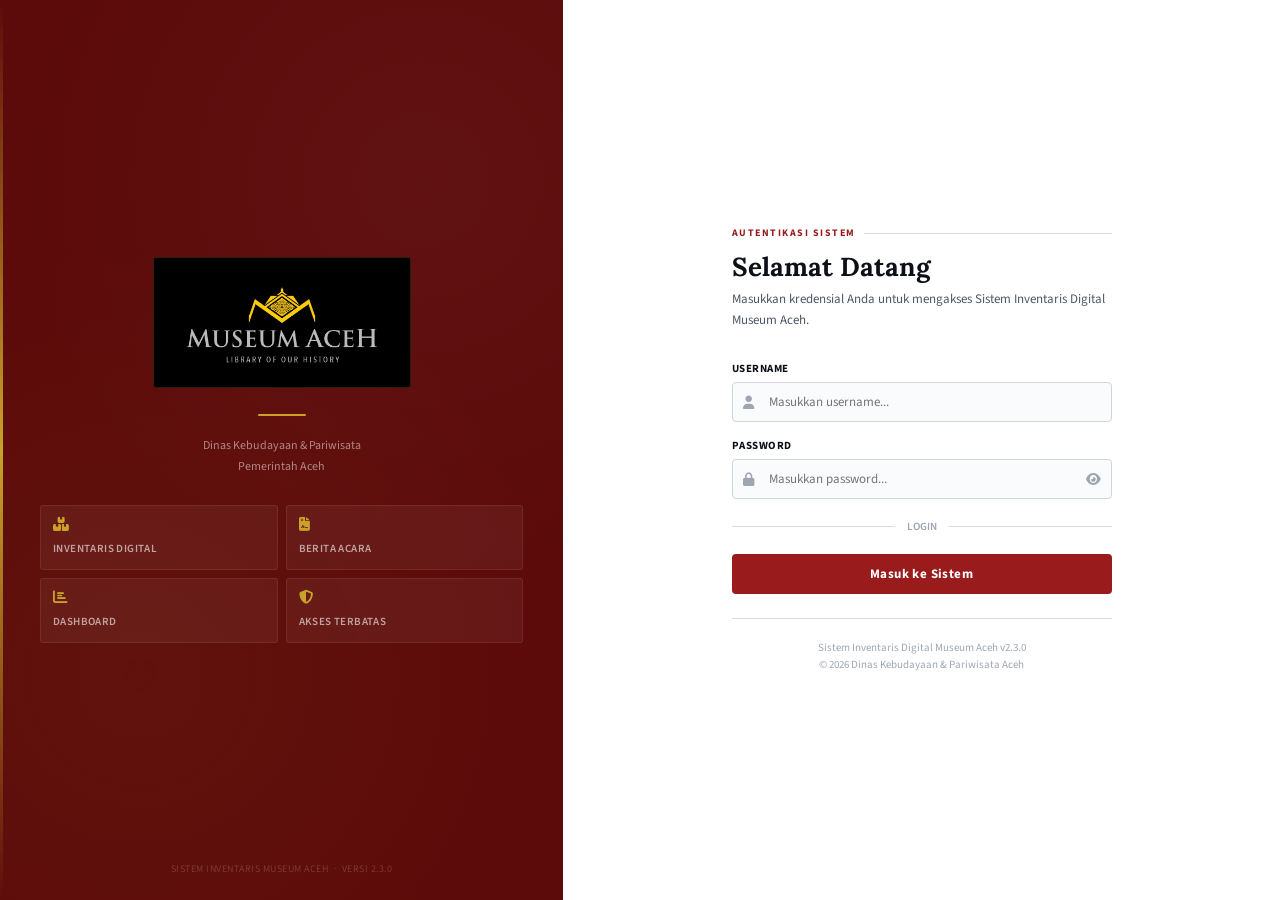
<file: frontend-museum/index.html>
<!DOCTYPE html>
<html lang="id">
<head>
  <meta charset="UTF-8">
  <meta name="viewport" content="width=device-width, initial-scale=1.0">
  <title>Login — Museum Aceh</title>
  <link href="https://fonts.googleapis.com/css2?family=Lora:ital,wght@0,400;0,600;0,700;1,400&family=Source+Sans+3:wght@300;400;600;700&display=swap" rel="stylesheet">
  <link rel="stylesheet" href="https://cdnjs.cloudflare.com/ajax/libs/font-awesome/6.5.1/css/all.min.css">
  <style>
    :root {
      --merah-utama:  #991B1B;
      --merah-gelap:  #5C0A0A;
      --merah-muda:   #FEF2F2;
      --emas:         #C9A227;
      --teks-utama:   #0D1117;
      --teks-sekunder:#4E5767;
      --abu-border:   #D8DBE1;
    }
    *, *::before, *::after { box-sizing: border-box; margin: 0; padding: 0; }
    body {
      font-family: 'Source Sans 3', sans-serif;
      min-height: 100vh;
      display: flex;
      background: #f4f5f7;
    }

    /* ── Left Panel ── */
    .panel-left {
      width: 44%;
      min-height: 100vh;
      background: var(--merah-gelap);
      display: flex;
      flex-direction: column;
      align-items: center;
      justify-content: center;
      padding: 48px 40px;
      position: relative;
      overflow: hidden;
    }

    /* Subtle background texture */
    .panel-left::before {
      content: '';
      position: absolute; inset: 0;
      background-image:
        radial-gradient(circle at 25% 75%, rgba(201,162,39,0.05) 0%, transparent 55%),
        radial-gradient(circle at 75% 20%, rgba(255,255,255,0.03) 0%, transparent 50%);
    }

    /* Geometric accent lines */
    .panel-left::after {
      content: '';
      position: absolute;
      left: 0; top: 0; bottom: 0;
      width: 3px;
      background: linear-gradient(to bottom, transparent, var(--emas), transparent);
    }

    /* Horizontal rule with gold */
    .gold-rule {
      width: 48px; height: 2px;
      background: var(--emas);
      margin: 20px auto;
      border-radius: 1px;
    }

    .left-content {
      position: relative; z-index: 1;
      text-align: center; width: 100%;
    }

    /* Logo area */
    .logo-wrap {
      display: inline-block;
      background: #000000;
      padding: 20px 28px;
      border-radius: 3px;
      margin-bottom: 0;
      border: 1px solid rgba(201,162,39,0.2);
    }

    .logo-wrap img {
      width: 100%;
      max-width: 200px;
      height: auto;
      display: block;
    }

    .left-tagline {
      font-family: 'Lora', serif;
      font-size: 13px;
      font-style: italic;
      color: rgba(255,255,255,0.45);
      letter-spacing: 0.5px;
      margin-top: 4px;
    }

    .left-desc {
      font-size: 12px;
      color: rgba(255,255,255,0.5);
      line-height: 1.7;
      max-width: 240px;
      margin: 0 auto;
    }

    /* Info badges */
    .info-grid {
      display: grid;
      grid-template-columns: 1fr 1fr;
      gap: 8px;
      margin-top: 28px;
    }

    .info-item {
      background: rgba(255,255,255,0.05);
      border: 1px solid rgba(255,255,255,0.08);
      border-radius: 3px;
      padding: 11px 12px;
      text-align: left;
    }

    .info-item i {
      font-size: 14px;
      color: var(--emas);
      display: block;
      margin-bottom: 5px;
    }

    .info-item span {
      font-size: 11px;
      color: rgba(255,255,255,0.6);
      font-weight: 600;
      text-transform: uppercase;
      letter-spacing: 0.4px;
    }

    /* Decorative bottom mark */
    .left-foot {
      position: absolute;
      bottom: 24px; left: 0; right: 0;
      text-align: center;
      font-size: 10px;
      color: rgba(255,255,255,0.18);
      letter-spacing: 0.5px;
    }

    /* ── Right Panel ── */
    .panel-right {
      flex: 1;
      display: flex;
      align-items: center;
      justify-content: center;
      padding: 40px 40px;
      background: #ffffff;
    }

    .login-box { width: 100%; max-width: 380px; }

    /* Header */
    .login-header { margin-bottom: 30px; }

    .login-header .eyebrow {
      font-size: 10px;
      font-weight: 700;
      text-transform: uppercase;
      letter-spacing: 1.5px;
      color: var(--merah-utama);
      display: flex;
      align-items: center;
      gap: 8px;
      margin-bottom: 10px;
    }

    .login-header .eyebrow::after {
      content: '';
      flex: 1;
      height: 1px;
      background: var(--abu-border);
    }

    .login-header h1 {
      font-family: 'Lora', serif;
      font-size: 26px;
      font-weight: 700;
      color: var(--teks-utama);
      margin-bottom: 6px;
    }

    .login-header p {
      font-size: 13px;
      color: var(--teks-sekunder);
      line-height: 1.6;
    }

    /* Form */
    .form-group { margin-bottom: 16px; }

    .form-label {
      display: block;
      font-size: 11px;
      font-weight: 700;
      text-transform: uppercase;
      letter-spacing: 0.5px;
      color: var(--teks-utama);
      margin-bottom: 6px;
    }

    .input-wrapper { position: relative; }

    .input-icon {
      position: absolute; left: 11px; top: 50%;
      transform: translateY(-50%);
      font-size: 13px; color: #9FA6B2; pointer-events: none;
    }

    .form-input {
      width: 100%;
      padding: 10px 13px 10px 36px;
      border: 1.5px solid #D1D5DB;
      border-radius: 4px;
      font-size: 13px;
      font-family: 'Source Sans 3', sans-serif;
      color: var(--teks-utama);
      background: #FAFBFC;
      transition: all 0.18s;
      outline: none;
    }
    .form-input:focus {
      border-color: var(--merah-utama);
      background: white;
      box-shadow: 0 0 0 3px rgba(153,27,27,0.08);
    }

    .toggle-pw {
      position: absolute; right: 11px; top: 50%;
      transform: translateY(-50%);
      background: none; border: none; cursor: pointer;
      font-size: 13px; color: #9FA6B2; transition: color 0.18s;
    }
    .toggle-pw:hover { color: var(--teks-utama); }
    .pw-wrapper .form-input { padding-right: 36px; }

    /* Error */
    .login-error {
      background: var(--merah-muda);
      border: 1px solid #FECACA;
      color: #991B1B;
      border-radius: 4px;
      padding: 10px 13px;
      font-size: 12px;
      font-weight: 600;
      margin-bottom: 16px;
      display: none;
      align-items: center;
      gap: 8px;
    }
    .login-error i { flex-shrink: 0; font-size: 13px; }

    /* Divider */
    .form-divider {
      display: flex; align-items: center; gap: 12px;
      margin: 20px 0;
    }
    .form-divider::before, .form-divider::after {
      content: ''; flex: 1; height: 1px; background: var(--abu-border);
    }
    .form-divider span { font-size: 11px; color: #9FA6B2; font-weight: 600; white-space: nowrap; }

    /* Submit */
    .btn-login {
      width: 100%; padding: 11px;
      background: var(--merah-utama); color: white;
      border: none; border-radius: 4px;
      font-size: 13px; font-family: 'Source Sans 3', sans-serif;
      font-weight: 700; cursor: pointer; transition: all 0.18s;
      letter-spacing: 0.4px;
      display: flex; align-items: center; justify-content: center; gap: 8px;
    }
    .btn-login:hover:not(:disabled) {
      background: #7F1D1D;
      box-shadow: 0 4px 14px rgba(153,27,27,0.28);
    }
    .btn-login:disabled { opacity: 0.6; cursor: not-allowed; }

    /* Footer */
    .login-footer {
      margin-top: 24px;
      padding-top: 20px;
      border-top: 1px solid var(--abu-border);
      text-align: center;
      font-size: 11px;
      color: #9FA6B2;
      line-height: 1.6;
    }

    @keyframes shake {
      0%, 100% { transform: translateX(0); }
      20%, 60%  { transform: translateX(-5px); }
      40%, 80%  { transform: translateX(5px); }
    }
    .shake { animation: shake 0.38s ease; }

    @media (max-width: 768px) {
      .panel-left { display: none; }
      .panel-right { padding: 40px 24px; align-items: flex-start; padding-top: 60px; }
    }
  </style>
</head>
<body>

  <!-- Left Panel -->
  <div class="panel-left">
    <div class="left-content">

      <div class="logo-wrap">
        <img src="[data-uri]" alt="Museum Aceh — Library of Our History">
      </div>

      <div class="gold-rule"></div>

      <p class="left-desc">
        Dinas Kebudayaan &amp; Pariwisata<br>
        Pemerintah Aceh
      </p>

      <div class="info-grid">
        <div class="info-item">
          <i class="fa-solid fa-boxes-stacked"></i>
          <span>Inventaris Digital</span>
        </div>
        <div class="info-item">
          <i class="fa-solid fa-file-contract"></i>
          <span>Berita Acara</span>
        </div>
        <div class="info-item">
          <i class="fa-solid fa-chart-bar"></i>
          <span>Dashboard</span>
        </div>
        <div class="info-item">
          <i class="fa-solid fa-shield-halved"></i>
          <span>Akses Terbatas</span>
        </div>
      </div>
    </div>

    <div class="left-foot">SISTEM INVENTARIS MUSEUM ACEH &nbsp;·&nbsp; VERSI 2.3.0</div>
  </div>

  <!-- Right Panel -->
  <div class="panel-right">
    <div class="login-box">

      <div class="login-header">
        <div class="eyebrow">Autentikasi Sistem</div>
        <h1>Selamat Datang</h1>
        <p>Masukkan kredensial Anda untuk mengakses Sistem Inventaris Digital Museum Aceh.</p>
      </div>

      <div class="login-error" id="login-error" role="alert">
        <i class="fa-solid fa-circle-exclamation"></i>
        <span id="login-error-msg"></span>
      </div>

      <form id="login-form" novalidate>
        <div class="form-group">
          <label class="form-label" for="input-username">Username</label>
          <div class="input-wrapper">
            <i class="fa-solid fa-user input-icon"></i>
            <input type="text" id="input-username" class="form-input"
              placeholder="Masukkan username..." autocomplete="username" required>
          </div>
        </div>

        <div class="form-group">
          <label class="form-label" for="input-password">Password</label>
          <div class="input-wrapper pw-wrapper">
            <i class="fa-solid fa-lock input-icon"></i>
            <input type="password" id="input-password" class="form-input"
              placeholder="Masukkan password..." autocomplete="current-password" required>
            <button type="button" class="toggle-pw" id="toggle-password" title="Tampilkan/Sembunyikan">
              <i class="fa-solid fa-eye" id="pw-icon"></i>
            </button>
          </div>
        </div>

        <div class="form-divider"><span>LOGIN</span></div>

        <button type="submit" class="btn-login" id="btn-login">
          Masuk ke Sistem
        </button>
      </form>

      <div class="login-footer">
        Sistem Inventaris Digital Museum Aceh v2.3.0<br>
        &copy; 2026 Dinas Kebudayaan &amp; Pariwisata Aceh
      </div>

    </div>
  </div>

  <script src="js/api.js"></script>
  <script src="js/auth.js"></script>
  <script>
    document.addEventListener('DOMContentLoaded', () => {
      if (localStorage.getItem('token')) {
        window.location.href = 'dashboard.html'; return;
      }

      const form    = document.getElementById('login-form');
      const btnLogin = document.getElementById('btn-login');
      const errorEl  = document.getElementById('login-error');
      const errorMsg = document.getElementById('login-error-msg');
      const pwInput  = document.getElementById('input-password');
      const pwToggle = document.getElementById('toggle-password');
      const pwIcon   = document.getElementById('pw-icon');

      pwToggle.addEventListener('click', () => {
        const isHidden = pwInput.type === 'password';
        pwInput.type = isHidden ? 'text' : 'password';
        pwIcon.className = isHidden ? 'fa-solid fa-eye-slash' : 'fa-solid fa-eye';
      });

      form.addEventListener('submit', async (e) => {
        e.preventDefault();
        errorEl.style.display = 'none';
        const username = document.getElementById('input-username').value.trim();
        const password = document.getElementById('input-password').value;
        if (!username || !password) {
          errorMsg.textContent = 'Username dan password wajib diisi.';
          errorEl.style.display = 'flex'; return;
        }
        btnLogin.disabled = true;
        btnLogin.innerHTML = 'Memproses...';
        try {
          const res = await API.login({ username, password });
          if (res && res.success) {
            localStorage.setItem('token', res.data.token);
            localStorage.setItem('user', JSON.stringify(res.data.user));
            btnLogin.innerHTML = 'Berhasil';
            btnLogin.style.background = '#166534';
            setTimeout(() => window.location.href = 'dashboard.html', 700);
          } else {
            errorMsg.textContent = res?.message || 'Login gagal. Periksa kredensial Anda.';
            errorEl.style.display = 'flex';
            form.classList.add('shake');
            setTimeout(() => form.classList.remove('shake'), 400);
            btnLogin.disabled = false;
            btnLogin.innerHTML = 'Masuk ke Sistem';
          }
        } catch (err) {
          errorMsg.textContent = err.message;
          errorEl.style.display = 'flex';
          btnLogin.disabled = false;
          btnLogin.innerHTML = 'Masuk ke Sistem';
        }
      });

      form.querySelectorAll('input').forEach(inp => {
        inp.addEventListener('input', () => { errorEl.style.display = 'none'; });
      });
    });
  </script>
</body>
</html>
</file>
<file: frontend-museum/css/style.css>
/* ============================================================
   Museum Aceh — Sistem Inventaris Digital
   style.css — Corporate Redesign v3.0
   ============================================================ */

@import url('https://fonts.googleapis.com/css2?family=Lora:ital,wght@0,400;0,600;0,700;1,400&family=Source+Sans+3:wght@300;400;600;700&display=swap');

/* ── CSS Variables ─────────────────────────────────────────── */
:root {
  --merah-utama:    #991B1B;
  --merah-gelap:    #5C0A0A;
  --merah-muda:     #FEF2F2;
  --merah-hover:    #7F1D1D;
  --emas:           #C9A227;
  --putih:          #FFFFFF;
  --abu-terang:     #F3F4F6;
  --abu-border:     #D8DBE1;
  --abu-input:      #C5C9D2;
  --abu-medium:     #8B95A3;
  --teks-utama:     #0D1117;
  --teks-sekunder:  #4E5767;
  --hijau-sukses:   #14532D;
  --hijau-muda:     #DCFCE7;
  --kuning-warning: #78350F;
  --kuning-muda:    #FEF9C3;
  --merah-bahaya:   #B91C1C;
  --shadow-xs:      0 1px 2px rgba(0,0,0,0.05);
  --shadow-sm:      0 1px 4px rgba(0,0,0,0.07), 0 1px 2px rgba(0,0,0,0.04);
  --shadow-md:      0 4px 10px rgba(0,0,0,0.07), 0 2px 4px rgba(0,0,0,0.05);
  --shadow-lg:      0 12px 30px rgba(0,0,0,0.09), 0 4px 12px rgba(0,0,0,0.05);
  --radius:         4px;
  --radius-lg:      6px;
  --transition:     all 0.18s ease;
}

/* ── Reset & Base ──────────────────────────────────────────── */
*, *::before, *::after { box-sizing: border-box; margin: 0; padding: 0; }
html { scroll-behavior: smooth; }

body {
  font-family: 'Source Sans 3', sans-serif;
  font-size: 14px;
  color: var(--teks-utama);
  background: var(--abu-terang);
  line-height: 1.6;
  -webkit-font-smoothing: antialiased;
}

h1, h2, h3, h4, h5, h6 {
  font-family: 'Lora', serif;
  font-weight: 700;
  line-height: 1.3;
}

a { text-decoration: none; color: inherit; }
img { max-width: 100%; }
ul { list-style: none; }
button { cursor: pointer; font-family: inherit; }
input, select, textarea { font-family: inherit; }

/* ── Icon Utility ──────────────────────────────────────────── */
.icon-sm { font-size: 13px; }
.icon-md { font-size: 15px; }
.icon-lg { font-size: 18px; }

/* ── Buttons ───────────────────────────────────────────────── */
.btn {
  display: inline-flex;
  align-items: center;
  gap: 7px;
  padding: 8px 18px;
  border-radius: var(--radius);
  font-size: 13px;
  font-weight: 600;
  letter-spacing: 0.2px;
  border: 1.5px solid transparent;
  transition: var(--transition);
  white-space: nowrap;
  cursor: pointer;
  text-decoration: none;
}

.btn:disabled { opacity: 0.55; cursor: not-allowed; }

.btn-primary {
  background: var(--merah-utama);
  color: var(--putih);
  border-color: var(--merah-utama);
}
.btn-primary:hover:not(:disabled) {
  background: var(--merah-hover);
  border-color: var(--merah-hover);
  box-shadow: 0 3px 10px rgba(153,27,27,0.28);
}

.btn-secondary {
  background: transparent;
  color: var(--merah-utama);
  border-color: var(--merah-utama);
}
.btn-secondary:hover:not(:disabled) { background: var(--merah-muda); }

.btn-danger {
  background: var(--merah-bahaya);
  color: var(--putih);
  border-color: var(--merah-bahaya);
}
.btn-danger:hover:not(:disabled) {
  background: #991b1b;
  box-shadow: 0 3px 8px rgba(185,28,28,0.25);
}

.btn-ghost {
  background: transparent;
  color: var(--teks-sekunder);
  border-color: var(--abu-border);
}
.btn-ghost:hover:not(:disabled) {
  background: var(--abu-terang);
  color: var(--teks-utama);
  border-color: #b0b6c0;
}

.btn-sm  { padding: 5px 12px; font-size: 12px; }
.btn-icon { padding: 7px; aspect-ratio: 1; }
.btn-full { width: 100%; justify-content: center; }

.btn.loading { pointer-events: none; opacity: 0.7; }
.btn.loading::after {
  content: '';
  width: 13px; height: 13px;
  border: 2px solid rgba(255,255,255,0.35);
  border-top-color: white;
  border-radius: 50%;
  animation: spin 0.6s linear infinite;
  margin-left: 4px;
}

/* ── Forms ─────────────────────────────────────────────────── */
.form-group { display: flex; flex-direction: column; gap: 5px; margin-bottom: 14px; }

.form-label {
  font-size: 12px;
  font-weight: 700;
  color: var(--teks-utama);
  text-transform: uppercase;
  letter-spacing: 0.5px;
}
.form-label .required { color: var(--merah-utama); margin-left: 2px; }

.form-control {
  padding: 9px 13px;
  border: 1.5px solid var(--abu-input);
  border-radius: var(--radius);
  font-size: 13px;
  color: var(--teks-utama);
  background: white;
  transition: var(--transition);
  outline: none;
  width: 100%;
}
.form-control:focus {
  border-color: var(--merah-utama);
  box-shadow: 0 0 0 3px rgba(153,27,27,0.08);
}
.form-control::placeholder { color: #9FA6B2; }
.form-control.is-invalid {
  border-color: var(--merah-bahaya);
  box-shadow: 0 0 0 3px rgba(185,28,28,0.08);
}
.form-error {
  font-size: 11px;
  color: var(--merah-bahaya);
  display: flex;
  align-items: center;
  gap: 4px;
}
.form-row { display: grid; grid-template-columns: 1fr 1fr; gap: 14px; }

.input-wrapper { position: relative; }
.input-icon {
  position: absolute; left: 11px; top: 50%;
  transform: translateY(-50%);
  color: var(--abu-medium); font-size: 14px; pointer-events: none;
}
.input-wrapper .form-control { padding-left: 36px; }
.input-toggle-pw {
  position: absolute; right: 11px; top: 50%;
  transform: translateY(-50%);
  background: none; border: none;
  color: var(--abu-medium); cursor: pointer;
  padding: 2px; font-size: 14px; transition: color 0.2s;
}
.input-toggle-pw:hover { color: var(--teks-utama); }

/* ── Cards ─────────────────────────────────────────────────── */
.card {
  background: white;
  border-radius: var(--radius-lg);
  box-shadow: var(--shadow-sm);
  border: 1px solid var(--abu-border);
}
.card-header {
  padding: 16px 20px;
  border-bottom: 1px solid var(--abu-border);
  display: flex; align-items: center;
  justify-content: space-between; gap: 12px;
  background: #FAFBFC;
}
.card-title {
  font-family: 'Lora', serif;
  font-size: 14px; font-weight: 700;
  color: var(--teks-utama);
  display: flex; align-items: center; gap: 8px;
}
.card-title i { color: var(--merah-utama); font-size: 14px; }
.card-body { padding: 20px; }

/* ── Stat Cards ─────────────────────────────────────────────── */
.stat-cards {
  display: grid;
  grid-template-columns: repeat(4, 1fr);
  gap: 14px;
  margin-bottom: 22px;
}
.stat-card {
  background: white;
  border-radius: var(--radius-lg);
  padding: 18px 20px;
  border: 1px solid var(--abu-border);
  border-left: 3px solid var(--merah-utama);
  box-shadow: var(--shadow-sm);
  display: flex; align-items: center; gap: 14px;
  transition: var(--transition);
}
.stat-card:hover { box-shadow: var(--shadow-md); transform: translateY(-1px); }

.stat-icon {
  width: 44px; height: 44px;
  background: var(--merah-muda);
  border-radius: var(--radius);
  display: flex; align-items: center; justify-content: center;
  flex-shrink: 0;
}
.stat-icon i { font-size: 18px; color: var(--merah-utama); }

.stat-info .stat-value {
  font-family: 'Lora', serif;
  font-size: 24px; font-weight: 700;
  color: var(--teks-utama); line-height: 1;
  margin-bottom: 3px;
}
.stat-info .stat-label { font-size: 12px; color: var(--teks-sekunder); font-weight: 600; text-transform: uppercase; letter-spacing: 0.4px; }

/* Skeleton */
.skeleton {
  background: linear-gradient(90deg, #f0f0f0 25%, #e8e8e8 50%, #f0f0f0 75%);
  background-size: 200% 100%;
  animation: shimmer 1.5s infinite;
  border-radius: 3px;
}
.skeleton-text { height: 13px; margin-bottom: 7px; }
.skeleton-text.w-50 { width: 50%; }
.skeleton-text.w-75 { width: 75%; }
.skeleton-text.w-100 { width: 100%; }
.skeleton-stat { height: 30px; width: 70px; }
.skeleton-row { height: 44px; border-radius: 0; }

/* ── Tables ─────────────────────────────────────────────────── */
.table-wrapper { overflow-x: auto; }
.table { width: 100%; border-collapse: collapse; font-size: 13px; }
.table thead tr { background: var(--merah-gelap); color: white; }
.table thead th {
  padding: 11px 16px; text-align: left;
  font-size: 11px; font-weight: 600; letter-spacing: 0.4px;
  text-transform: uppercase; white-space: nowrap;
}
.table tbody tr { border-bottom: 1px solid #EDF0F4; transition: background 0.12s; }
.table tbody tr:nth-child(even) { background: #FAFBFD; }
.table tbody tr:nth-child(odd)  { background: white; }
.table tbody tr:hover { background: var(--merah-muda) !important; }
.table tbody td { padding: 11px 16px; vertical-align: middle; }
.table-empty { text-align: center; padding: 40px 20px; color: var(--teks-sekunder); }
.table-empty .empty-icon { font-size: 32px; color: var(--abu-medium); margin-bottom: 10px; }
.table-empty .empty-text { font-size: 13px; }

/* ── Badges ─────────────────────────────────────────────────── */
.badge {
  display: inline-flex; align-items: center; gap: 4px;
  padding: 2px 9px; border-radius: 2px;
  font-size: 11px; font-weight: 700; letter-spacing: 0.3px;
  white-space: nowrap; text-transform: uppercase;
}
.badge-baik         { background: var(--hijau-muda);   color: var(--hijau-sukses); }
.badge-rusak-ringan { background: var(--kuning-muda);  color: var(--kuning-warning); }
.badge-rusak-berat  { background: var(--merah-muda);   color: var(--merah-bahaya); }
.badge-role {
  background: var(--merah-muda); color: var(--merah-utama);
  padding: 2px 8px; border-radius: 2px;
  font-size: 11px; font-weight: 700; letter-spacing: 0.3px; text-transform: uppercase;
}
.badge-filter {
  background: var(--merah-utama); color: white;
  padding: 2px 8px; border-radius: 2px;
  font-size: 11px; font-weight: 700;
}

/* ── Pagination ─────────────────────────────────────────────── */
.pagination {
  display: flex; align-items: center; justify-content: space-between;
  padding: 14px 20px; border-top: 1px solid var(--abu-border); background: #FAFBFC;
}
.pagination-info { font-size: 12px; color: var(--teks-sekunder); }
.pagination-controls { display: flex; align-items: center; gap: 3px; }
.page-btn {
  min-width: 32px; height: 32px;
  display: flex; align-items: center; justify-content: center;
  border: 1.5px solid var(--abu-border);
  border-radius: var(--radius);
  background: white; color: var(--teks-utama);
  font-size: 12px; font-weight: 600; cursor: pointer;
  transition: var(--transition); padding: 0 5px;
}
.page-btn:hover:not(:disabled) { background: var(--merah-muda); border-color: var(--merah-utama); color: var(--merah-utama); }
.page-btn.active { background: var(--merah-utama); border-color: var(--merah-utama); color: white; }
.page-btn:disabled { opacity: 0.35; cursor: not-allowed; }

/* ── Filter Panel ───────────────────────────────────────────── */
.filter-panel {
  background: white; border-radius: var(--radius-lg);
  padding: 16px 20px; margin-bottom: 18px;
  border: 1px solid var(--abu-border); box-shadow: var(--shadow-sm);
}
.filter-row { display: flex; gap: 10px; align-items: flex-end; flex-wrap: wrap; }
.filter-group { display: flex; flex-direction: column; gap: 4px; flex: 1; min-width: 130px; }
.filter-label {
  font-size: 10px; font-weight: 700; color: var(--teks-sekunder);
  text-transform: uppercase; letter-spacing: 0.6px;
}
.filter-control {
  padding: 7px 11px; border: 1.5px solid var(--abu-input);
  border-radius: var(--radius); font-size: 13px;
  color: var(--teks-utama); background: white;
  transition: var(--transition); outline: none; cursor: pointer; width: 100%;
}
.filter-control:focus { border-color: var(--merah-utama); box-shadow: 0 0 0 3px rgba(153,27,27,0.07); }
.filter-search { flex: 2; min-width: 200px; }

/* ── Modal ──────────────────────────────────────────────────── */
.modal-overlay {
  position: fixed; inset: 0; background: rgba(0,0,0,0.45);
  backdrop-filter: blur(2px); z-index: 1000;
  display: flex; align-items: center; justify-content: center;
  padding: 20px; opacity: 0; visibility: hidden; transition: all 0.2s ease;
}
.modal-overlay.active { opacity: 1; visibility: visible; }
.modal {
  background: white; border-radius: var(--radius-lg);
  box-shadow: var(--shadow-lg); width: 100%; max-width: 480px;
  transform: translateY(16px) scale(0.98); transition: transform 0.2s ease;
}
.modal-overlay.active .modal { transform: translateY(0) scale(1); }
.modal-header {
  padding: 20px 22px 16px; border-bottom: 1px solid var(--abu-border);
  display: flex; align-items: center; justify-content: space-between;
  background: #FAFBFC;
}
.modal-title { font-size: 15px; font-weight: 700; display: flex; align-items: center; gap: 8px; }
.modal-close {
  background: none; border: none; font-size: 16px;
  color: var(--teks-sekunder); cursor: pointer;
  padding: 5px; border-radius: var(--radius); transition: var(--transition); line-height: 1;
}
.modal-close:hover { background: var(--abu-terang); color: var(--teks-utama); }
.modal-body  { padding: 20px 22px; }
.modal-footer {
  padding: 16px 22px; border-top: 1px solid var(--abu-border);
  display: flex; gap: 8px; justify-content: flex-end; background: #FAFBFC;
}

.delete-info {
  background: var(--merah-muda); border: 1px solid #FECACA;
  border-radius: var(--radius); padding: 13px 15px; margin-bottom: 14px;
}
.delete-info .delete-nama { font-weight: 700; font-size: 14px; margin-bottom: 3px; }
.delete-info .delete-sub  { font-size: 12px; color: var(--teks-sekunder); }
.delete-warning {
  display: flex; align-items: center; gap: 7px;
  font-size: 12px; color: var(--merah-bahaya); font-weight: 700;
}

/* ── Toast ──────────────────────────────────────────────────── */
.toast-container {
  position: fixed; bottom: 20px; right: 20px;
  z-index: 9999; display: flex; flex-direction: column; gap: 8px; pointer-events: none;
}
.toast {
  display: flex; align-items: flex-start; gap: 10px;
  padding: 12px 16px; background: white;
  border-radius: var(--radius); box-shadow: var(--shadow-lg);
  border-left: 3px solid var(--hijau-sukses);
  min-width: 260px; max-width: 340px;
  pointer-events: all; animation: slideUp 0.25s ease;
  font-size: 13px; font-weight: 600; line-height: 1.4;
}
.toast.toast-error   { border-left-color: var(--merah-bahaya); }
.toast.toast-warning { border-left-color: #D97706; }
.toast.toast-success { border-left-color: var(--hijau-sukses); }
.toast-message { flex: 1; color: var(--teks-utama); }
.toast-dismiss { background: none; border: none; color: var(--abu-medium); cursor: pointer; padding: 2px; }

/* ── Topbar ─────────────────────────────────────────────────── */
.topbar {
  display: flex; align-items: center; justify-content: space-between;
  padding: 14px 26px; background: white;
  border-bottom: 1px solid var(--abu-border); box-shadow: var(--shadow-xs);
  position: sticky; top: 0; z-index: 100;
}
.topbar-left .page-title { font-size: 18px; font-weight: 700; color: var(--teks-utama); }
.topbar-left .page-subtitle { font-size: 12px; color: var(--teks-sekunder); margin-top: 1px; }
.topbar-right { display: flex; align-items: center; gap: 12px; }
.user-info { display: flex; flex-direction: column; align-items: flex-end; gap: 2px; }
#user-name { font-size: 13px; font-weight: 700; color: var(--teks-utama); }
.btn-logout {
  padding: 7px 14px; background: white;
  border: 1.5px solid var(--abu-border); border-radius: var(--radius);
  font-size: 12px; font-weight: 700; letter-spacing: 0.2px;
  color: var(--teks-sekunder); cursor: pointer; transition: var(--transition);
  display: inline-flex; align-items: center; gap: 6px;
}
.btn-logout:hover { background: var(--merah-muda); border-color: var(--merah-utama); color: var(--merah-utama); }

/* ── Page Content ───────────────────────────────────────────── */
.page-content { padding: 22px 26px; }

/* ── Timeline ───────────────────────────────────────────────── */
.timeline { position: relative; padding-left: 22px; }
.timeline::before {
  content: ''; position: absolute; left: 7px; top: 0; bottom: 0;
  width: 1px; background: var(--abu-border);
}
.timeline-item { position: relative; padding-bottom: 18px; display: flex; gap: 12px; }
.timeline-item::before {
  content: ''; position: absolute; left: -19px; top: 5px;
  width: 9px; height: 9px; border-radius: 50%;
  background: var(--merah-utama); border: 2px solid white;
  box-shadow: 0 0 0 2px var(--merah-utama);
}
.timeline-content { flex: 1; }
.timeline-text { font-size: 13px; color: var(--teks-utama); margin-bottom: 2px; }
.timeline-time { font-size: 11px; color: var(--teks-sekunder); }

/* ── Action group ───────────────────────────────────────────── */
.action-group { display: flex; align-items: center; gap: 5px; }

/* ── Section header ─────────────────────────────────────────── */
.section-header { display: flex; align-items: center; justify-content: space-between; margin-bottom: 18px; }
.section-title { font-size: 17px; font-weight: 700; }

/* ── Alert ──────────────────────────────────────────────────── */
.alert {
  padding: 11px 14px; border-radius: var(--radius);
  font-size: 13px; display: flex; align-items: flex-start; gap: 9px; margin-bottom: 14px;
}
.alert i { margin-top: 1px; flex-shrink: 0; }
.alert-error   { background: #FEF2F2; color: #991B1B; border: 1px solid #FECACA; }
.alert-success { background: #F0FDF4; color: #166534; border: 1px solid #BBF7D0; }
.alert-info    { background: #EFF6FF; color: #1E40AF; border: 1px solid #BFDBFE; }

/* ── Divider ────────────────────────────────────────────────── */
.divider { height: 1px; background: var(--abu-border); margin: 18px 0; }
.form-divider {
  display: flex; align-items: center; gap: 12px; margin: 20px 0;
}
.form-divider::before, .form-divider::after {
  content: ''; flex: 1; height: 1px; background: var(--abu-border);
}
.form-divider span {
  font-size: 11px; color: #9FA6B2; font-weight: 600; white-space: nowrap;
  text-transform: uppercase; letter-spacing: 0.5px;
}

/* ── Grid layouts ───────────────────────────────────────────── */
.grid-2 { display: grid; grid-template-columns: 1fr 1fr; gap: 20px; }
.grid-3 { display: grid; grid-template-columns: 1fr 1fr 1fr; gap: 16px; }

/* ── Animations ─────────────────────────────────────────────── */
@keyframes shimmer { 0% { background-position: 200% 0; } 100% { background-position: -200% 0; } }
@keyframes spin { to { transform: rotate(360deg); } }
@keyframes slideUp { from { opacity: 0; transform: translateY(12px); } to { opacity: 1; transform: translateY(0); } }
@keyframes fadeIn  { from { opacity: 0; } to { opacity: 1; } }
@keyframes scaleIn { from { opacity: 0; transform: scale(0.96); } to { opacity: 1; transform: scale(1); } }

/* ── Utilities ──────────────────────────────────────────────── */
.text-center  { text-align: center; }
.text-right   { text-align: right; }
.text-muted   { color: var(--teks-sekunder); }
.text-danger  { color: var(--merah-bahaya); }
.text-success { color: var(--hijau-sukses); }
.text-sm      { font-size: 12px; }
.fw-700       { font-weight: 700; }
.mt-4         { margin-top: 16px; }
.mb-4         { margin-bottom: 16px; }
.hidden       { display: none !important; }
.flex         { display: flex; }
.items-center { align-items: center; }
.gap-2        { gap: 8px; }
.gap-3        { gap: 12px; }

/* ── Responsive ─────────────────────────────────────────────── */
@media (max-width: 768px) {
  .stat-cards { grid-template-columns: repeat(2, 1fr); }
  .grid-2, .grid-3 { grid-template-columns: 1fr; }
  .form-row { grid-template-columns: 1fr; }
  .filter-row { flex-direction: column; }
  .filter-group { min-width: unset; }
  .topbar { padding: 12px 16px; }
  .page-content { padding: 14px 16px; }
}
@media (max-width: 480px) { .stat-cards { grid-template-columns: 1fr; } }
</file>
<file: frontend-museum/css/sidebar.css>
/* ============================================================
   Museum Aceh — sidebar.css — Corporate Redesign v3.0
   ============================================================ */

/* ── App Layout ─────────────────────────────────────────────── */
.app-layout { display: flex; min-height: 100vh; }

/* ── Sidebar ────────────────────────────────────────────────── */
.sidebar {
  width: 240px;
  min-height: 100vh;
  background: var(--merah-gelap);
  display: flex;
  flex-direction: column;
  position: fixed;
  left: 0; top: 0; bottom: 0;
  z-index: 200;
  transition: transform 0.3s ease;
  border-right: 1px solid rgba(255,255,255,0.04);
}

/* ── Logo Area ──────────────────────────────────────────────── */
.sidebar-logo {
  padding: 0;
  border-bottom: 1px solid rgba(255,255,255,0.08);
  flex-shrink: 0;
}

.sidebar-logo-img-wrap {
  display: block;
  background: #000000;
  padding: 16px 24px;
  text-align: center;
}

.sidebar-logo-img {
  width: 100%;
  max-width: 168px;
  height: auto;
  display: block;
  margin: 0 auto;
  object-fit: contain;
}

.sidebar-logo-divider {
  height: 1px;
  background: linear-gradient(
    to right,
    transparent,
    rgba(201,162,39,0.4),
    transparent
  );
}

.sidebar-system-label {
  padding: 8px 20px;
  text-align: center;
}

.sidebar-system-label span {
  font-size: 9px;
  font-weight: 700;
  text-transform: uppercase;
  letter-spacing: 1.5px;
  color: rgba(255,255,255,0.35);
}

/* ── Navigation ─────────────────────────────────────────────── */
.sidebar-nav {
  flex: 1;
  padding: 12px 10px;
  display: flex;
  flex-direction: column;
  gap: 1px;
  overflow-y: auto;
}

.nav-section-label {
  font-size: 9px;
  font-weight: 700;
  text-transform: uppercase;
  letter-spacing: 1.2px;
  color: rgba(255,255,255,0.3);
  padding: 10px 10px 5px;
  margin-top: 4px;
}

.nav-item {
  display: flex;
  align-items: center;
  gap: 9px;
  padding: 9px 12px;
  border-radius: 3px;
  color: rgba(255,255,255,0.65);
  font-size: 13px;
  font-weight: 500;
  transition: all 0.15s ease;
  text-decoration: none;
  position: relative;
}

.nav-item .nav-icon {
  width: 22px;
  text-align: center;
  flex-shrink: 0;
  font-size: 13px;
  color: rgba(255,255,255,0.45);
  transition: color 0.15s;
}

.nav-item .nav-text {
  flex: 1;
  text-transform: uppercase;
  letter-spacing: 0.5px;
}

.nav-item:hover {
  background: rgba(255,255,255,0.07);
  color: white;
}
.nav-item:hover .nav-icon { color: rgba(255,255,255,0.8); }

.nav-item.active {
  background: var(--merah-utama);
  color: white;
  font-weight: 600;
  box-shadow: 0 2px 6px rgba(0,0,0,0.25);
}
.nav-item.active .nav-icon { color: rgba(255,255,255,0.9); }

.nav-item.active::after {
  content: '';
  position: absolute;
  right: 0; top: 50%;
  transform: translateY(-50%);
  width: 3px; height: 20px;
  background: var(--emas);
  border-radius: 2px 0 0 2px;
}

/* ── Divider in nav ─────────────────────────────────────────── */
.nav-divider {
  height: 1px;
  background: rgba(255,255,255,0.06);
  margin: 6px 10px;
}

/* ── Sidebar Footer ─────────────────────────────────────────── */
.sidebar-footer {
  padding: 12px 16px 16px;
  border-top: 1px solid rgba(255,255,255,0.07);
  flex-shrink: 0;
}

.sidebar-footer-version {
  font-size: 10px;
  color: rgba(255,255,255,0.22);
  text-align: center;
  letter-spacing: 0.3px;
}

/* ── Main Content ───────────────────────────────────────────── */
.main-content {
  flex: 1;
  margin-left: 240px;
  min-height: 100vh;
  background: var(--abu-terang);
  display: flex;
  flex-direction: column;
}

/* ── Mobile Hamburger ───────────────────────────────────────── */
.hamburger {
  display: none;
  background: none; border: none; cursor: pointer;
  padding: 6px; border-radius: var(--radius);
  flex-direction: column; gap: 4px;
  transition: var(--transition);
}
.hamburger span {
  display: block; width: 20px; height: 2px;
  background: var(--teks-utama); border-radius: 1px;
  transition: var(--transition);
}
.hamburger:hover span { background: var(--merah-utama); }

.sidebar-overlay {
  display: none;
  position: fixed; inset: 0;
  background: rgba(0,0,0,0.45);
  z-index: 150;
}

/* ── Responsive Mobile ──────────────────────────────────────── */
@media (max-width: 768px) {
  .sidebar { transform: translateX(-100%); z-index: 300; }
  .sidebar.open { transform: translateX(0); }
  .sidebar-overlay.active { display: block; }
  .main-content { margin-left: 0; }
  .hamburger { display: flex; }
  .topbar { padding: 11px 16px; }
  .topbar-left .page-title { font-size: 16px; }
  .topbar-left .page-subtitle { display: none; }

  .bottom-nav {
    display: flex; position: fixed; bottom: 0; left: 0; right: 0;
    background: white; border-top: 1px solid var(--abu-border);
    z-index: 100; padding: 7px 0;
    box-shadow: 0 -3px 10px rgba(0,0,0,0.07);
  }
  .bottom-nav a {
    flex: 1; display: flex; flex-direction: column;
    align-items: center; gap: 3px; padding: 5px;
    color: var(--teks-sekunder); font-size: 10px; font-weight: 700;
    text-transform: uppercase; letter-spacing: 0.4px;
    transition: var(--transition);
  }
  .bottom-nav a i { font-size: 18px; }
  .bottom-nav a.active { color: var(--merah-utama); }
  .page-content { padding-bottom: 76px; }
}
</file>
